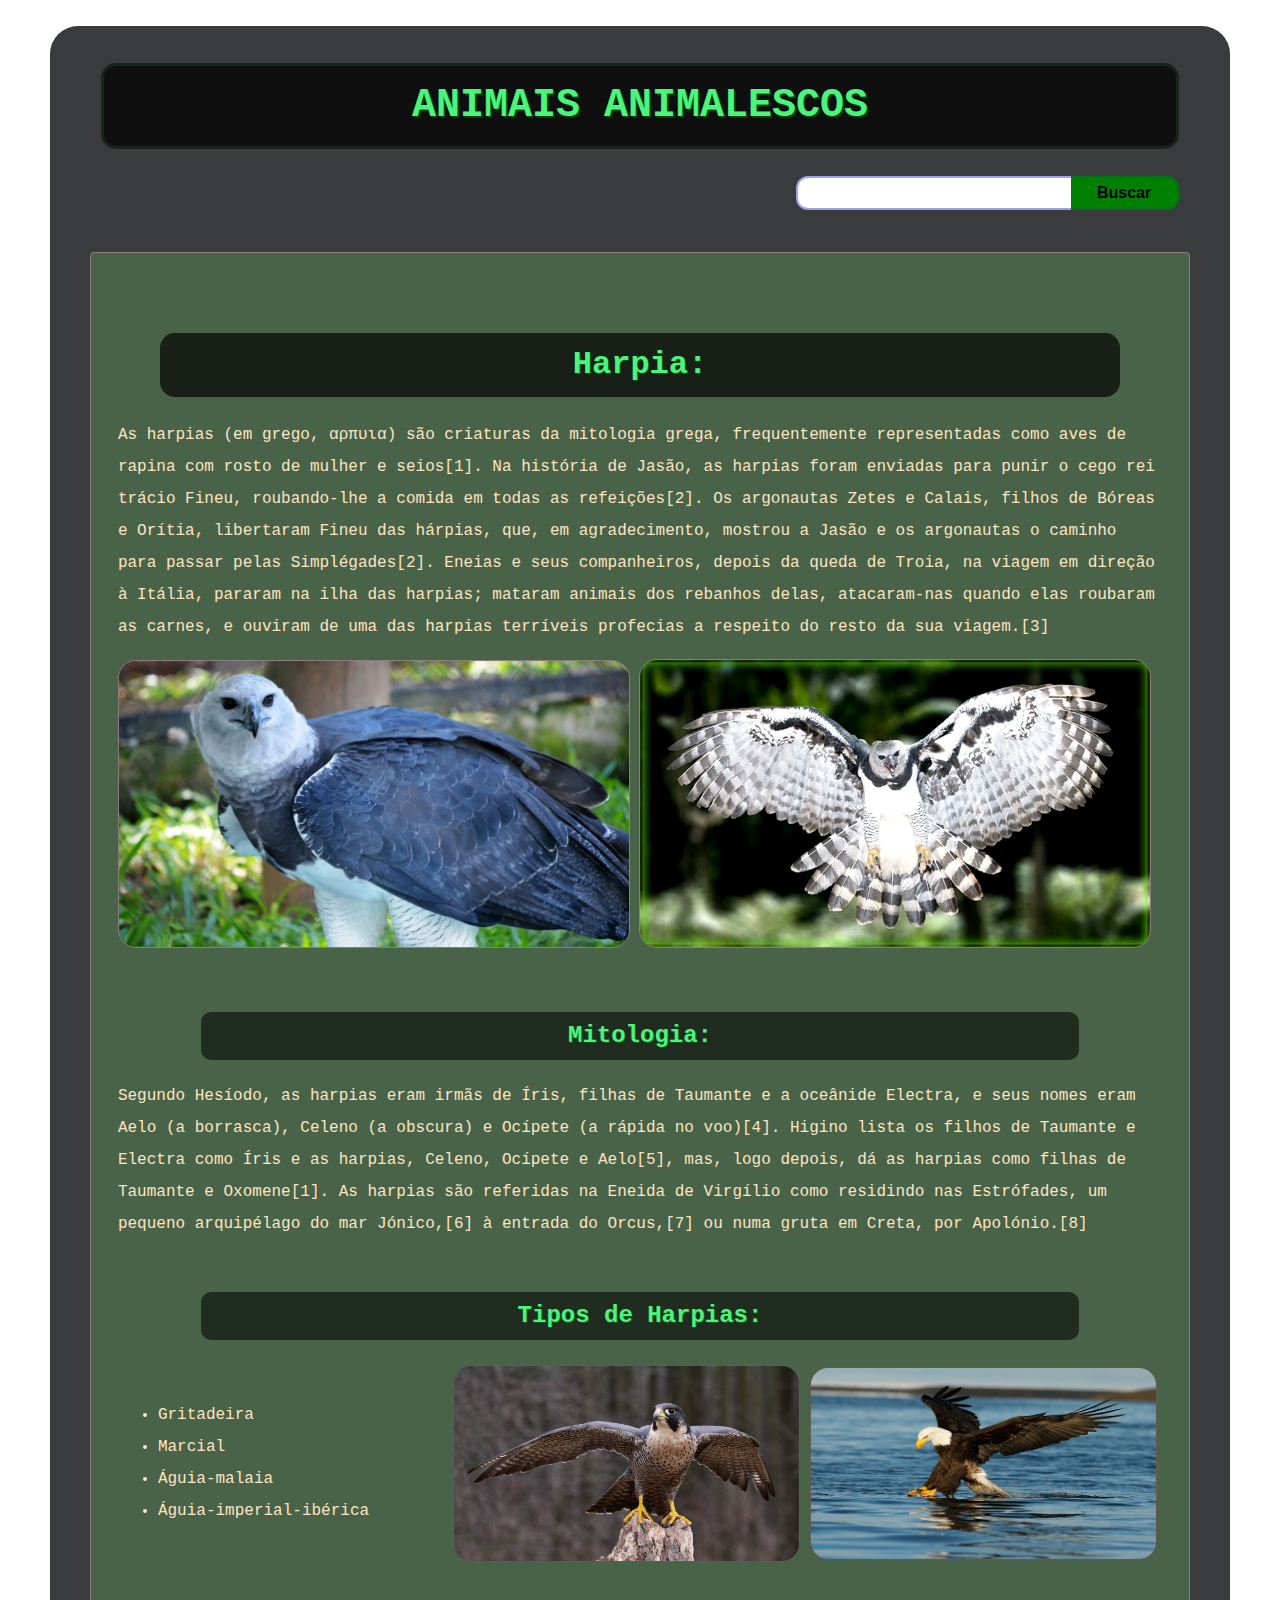
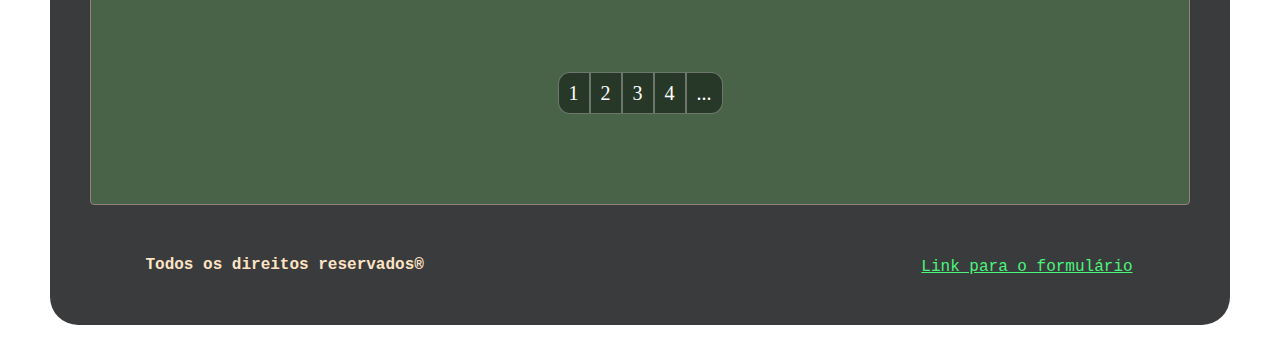
<file: index.html>
<!DOCTYPE html>
<html lang="pt-br">
<head>
    <meta charset="UTF-8">
    <meta http-equiv="X-UA-Compatible" content="IE=edge">
    <meta name="viewport" content="width=device-width, initial-scale=1.0">
    <link rel="stylesheet" href="./styles/css01.css">
    <link rel="shortcut icon" href="./images/html-favicon.png" type="image/x-icon">
    <title> Homepage </title>
</head>
<body>
    <div id="fundo_suave">
        <header>
            <h1>ANIMAIS ANIMALESCOS</h1>
            <div id="bar">
                <input type="text" id="input-bar">
                <button id="button-bar"> Buscar </button>
            </div>
            <br>
        </header>
        <main>
            <br> 
            <h1>Harpia:</h1>
            <p>
                As harpias (em grego, αρπυια) são criaturas da mitologia grega, 
                frequentemente representadas como aves de rapina com rosto de mulher 
                e seios[1]. Na história de Jasão, as harpias foram enviadas para 
                punir o cego rei trácio Fineu, roubando-lhe a comida em todas as
                refeições[2]. Os argonautas Zetes e Calais, filhos de Bóreas e Orítia,
                libertaram Fineu das hárpias, que, em agradecimento, mostrou a Jasão 
                e os argonautas o caminho para passar pelas Simplégades[2]. Eneias e 
                seus companheiros, depois da queda de Troia, na viagem em direção à Itália, pararam na ilha das harpias; mataram animais dos rebanhos delas, atacaram-nas quando elas roubaram as carnes, e ouviram de uma
                das harpias terríveis profecias a respeito do resto da sua viagem.[3]
            </p>
            <span>
                <img src="./images/harpia.jpg" alt="Imagem da Harpia">
                <img src="./images/harpia3.jpg" alt="Imagem de Harpia">
            </span>
            <br> <br>
            <h2>Mitologia:</h2>
            <p>
            Segundo Hesíodo, as harpias eram irmãs de Íris, filhas de Taumante e a oceânide
            Electra, e seus nomes eram Aelo (a borrasca), Celeno (a obscura) e Ocípete (a rápida no voo)[4]. 
            Higino lista os filhos de Taumante e Electra como Íris e as harpias,
            Celeno, Ocípete e Aelo[5], mas, logo depois, dá as harpias como 
            filhas de Taumante e Oxomene[1].
            As harpias são referidas na Eneida de Virgílio como residindo nas Estrófades, 
            um pequeno arquipélago do mar Jónico,[6] à entrada do Orcus,[7] ou numa gruta 
            em Creta, por Apolónio.[8]
            <br> <br>
            <h2 id="tipos-aguias">Tipos de Harpias:</h2>
            <div class="div_lista">
                <ul class="lista">
                    <li>Gritadeira</li>
                    <li>Marcial</li>
                    <li>Águia-malaia</li>
                    <li>Águia-imperial-ibérica</li>
                </ul>
                <img src="./images/falcao.jpg" alt="Imagem_falcao" id="img01">
                <img src="./images/aguia-tipo1.jpg" alt="Imagem_harpia" id="img02">
            </div>
            <br> 
            <div class="number-pages">
                <a href="/pagina1.html">1</a>
                <a href="/pagina2.html">2</a>
                <a href="/pagina3.html">3</a>         
                <a href="/pagina4.html">4</a>    
                <span>...</span>
            </div>
            <br> <br>
        </main>
        <footer>
            <div class="rodape">
                <a href="form.html" id="link-to-form">Link para o formulário</a> 
                <b id="direitos">Todos os direitos reservados®</b>
            </div>
        </footer>  
    </div>
</body>
</html>
</file>
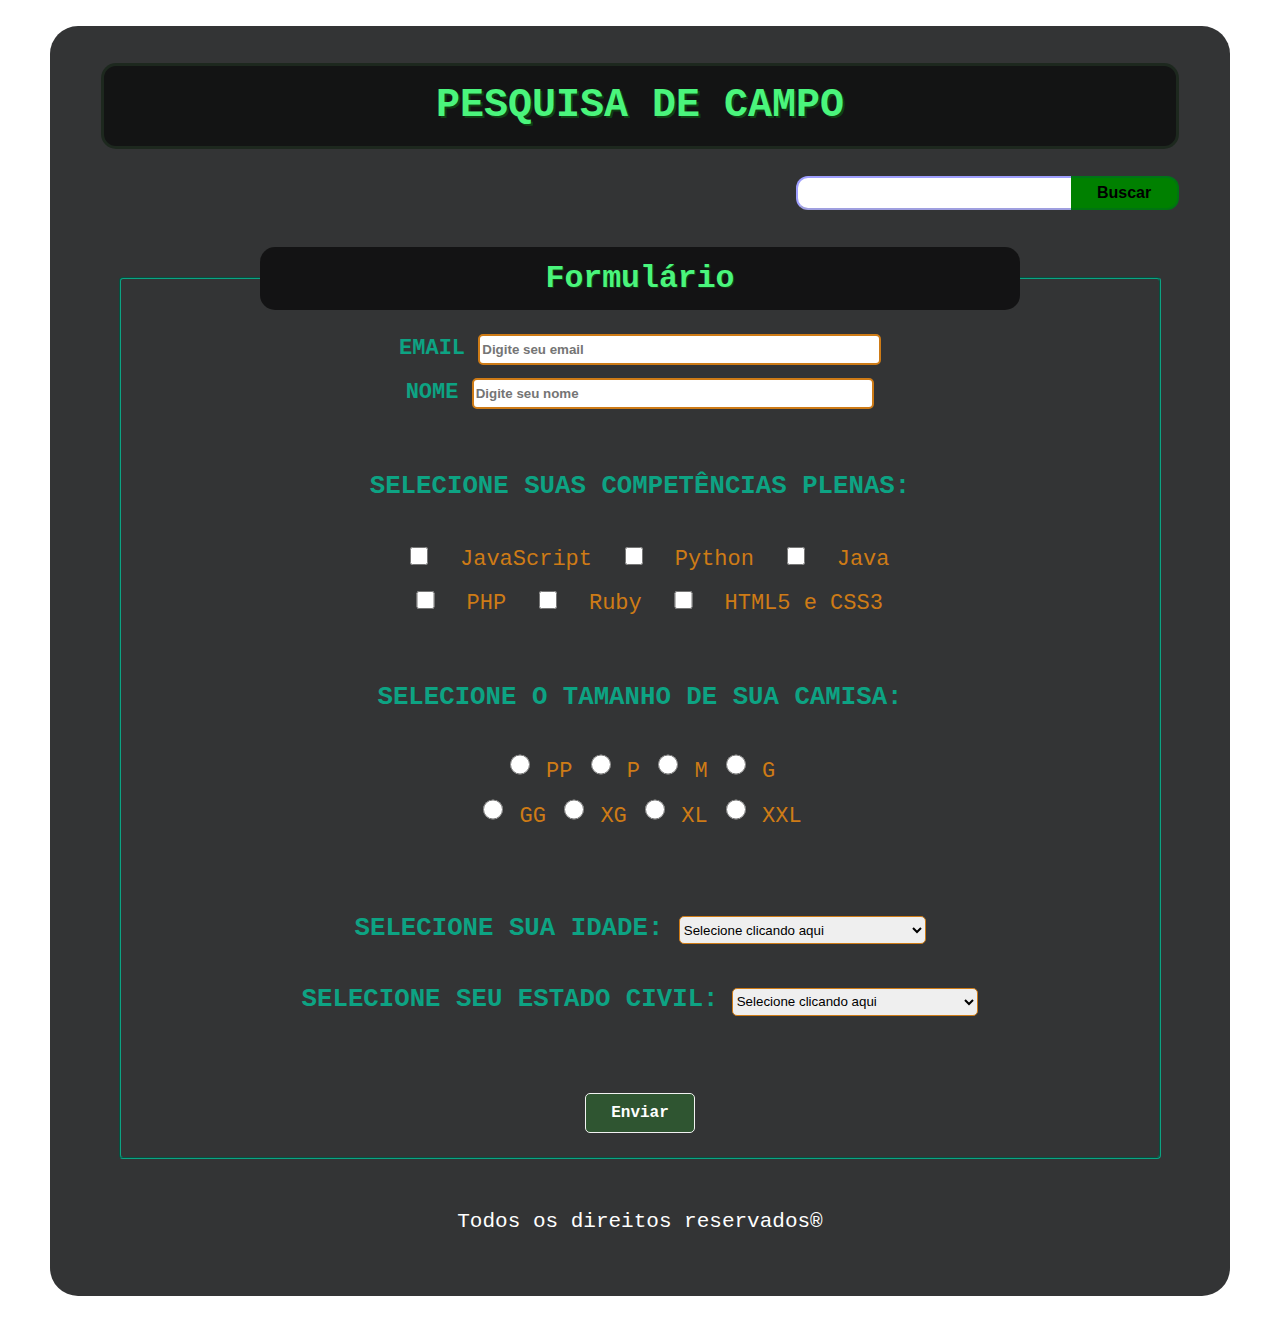
<file: form.html>
<!DOCTYPE html>
<html lang="pt-br">
<head>
    <meta charset="UTF-8">
    <meta http-equiv="X-UA-Compatible" content="IE=edge">
    <meta name="viewport" content="width=device-width, initial-scale=1.0">
    <link rel="stylesheet" href="./styles/css02.css">
    <link rel="shortcut icon" href="images/css-favicon.png" type="image/x-icon">
    <title>Formulário</title>
</head>
<body>
    <div id="fundo-suave">
        <header>
            <h1>PESQUISA DE CAMPO</h1>
            <div id="bar">
                <input type="text" id="input-bar">
                <button id="button-bar">Buscar</button>
            </div>
        </header>
        <main>
            <fieldset id="fieldset">
                <legend>
                    <h2>Formulário</h2>
                </legend>
                <form action="./response.html" method="get">

                    <section id="section01">
                        <span>
                            <label for="email">Email</label>
                            <input type="email" id="email" name="email" placeholder="Digite seu email" required>
                        </span> <br>
                        <span>
                            <label for="nome">Nome</label>
                            <input type="text" id="nome" name="nome" placeholder="Digite seu nome" minlength="3" maxlength="35" required>
                        </span>
                    </section>

                    <section id="section02">
                        <h3>Selecione suas competências Plenas:</h3>
                        <span>
                            <input type="checkbox" id="javascript" name="javascript" value="1">
                            <label for="javascript">JavaScript</label>
                            
                            <input type="checkbox" id="python" name="python" value="2">
                            <label for="python">Python</label>
                            
                            <input type="checkbox" id="java" name="java" value="3">
                            <label for="java">Java</label> 

                        </span> <br>
                        <span>
                            <input type="checkbox" id="php" name="pdp" value="4">
                            <label for="php">PHP</label>

                            <input type="checkbox" id="ruby" name="ruby" value="5">
                            <label for="ruby">Ruby</label>

                            <input type="checkbox" id="html_css" name="html_css" value="6">
                            <label for="html_css">HTML5 e CSS3</label>
                        </span>
                    </section>

                    <section id="section03">
                        <h3>Selecione o tamanho de sua camisa:</h3>        
                        <span>
                            <input type="radio" name="choice" id="PP" value="1">
                            <label for="PP">PP</label>
        
                            <input type="radio" name="choice" id="P" value="2">
                            <label for="P">P</label>
        
                            <input type="radio" name="choice" id="M" value="3">
                            <label for="M">M</label>
        
                            <input type="radio" name="choice" id="G" value="4">
                            <label for="G">G</label>
                        </span> <br>
                        <span>
                            <input type="radio" name="choice" id="GG" value="5">
                            <label for="GG">GG</label>
        
                            <input type="radio" name="choice" id="XG" value="6">
                            <label for="XG">XG</label>
        
                            <input type="radio" name="choice" id="XL" value="7">
                            <label for="XL">XL</label>
        
                            <input type="radio" name="choice" id="XXL" value="8">
                            <label for="XXL">XXL</label>
                        </span>
                    </section>
                    <br>
                    <section id="section04">
                        <h3 class="inline"> Selecione sua idade: </h3>
                        <select name="idade" id="idade">
                            <option value="0" selected>Selecione clicando aqui</option>
                            <option value="1">Menos de 12 anos</option>
                            <option value="2">De 12 aos 18 anos</option>
                            <option value="3">De 19 aos 25 anos</option>
                            <option value="4">De 26 aos 45 anos</option>
                            <option value="5">De 46 aos 60 anos</option>
                            <option value="6">Acima de 61 anos</option>
                        </select>
                    </section>
                    <section id="section05">
                        <h3 class="inline">Selecione seu estado civil:</h3>
                        <select name="status" id="status">
                            <option value="0">Selecione clicando aqui</option>
                            <option value="1">Solteiro(a)</option>
                            <option value="2">Casado(a)</option>
                            <option value="3">Divorciado(a)</option>
                            <option value="4">Viuvo(a)</option>
                            <option value="5">Amigado(a)</option>
                        </select>
                    </section>
                    <br>
                    <section>
                        <button id="button-submit"type="submit">Enviar</button>
                    </section>
                </form>
            </fieldset>
        </main>
        <footer>
            <span id="direitos-reservados">
                Todos os direitos reservados®
            </span>
        </footer>
    </div>
</body>
</html>
</file>
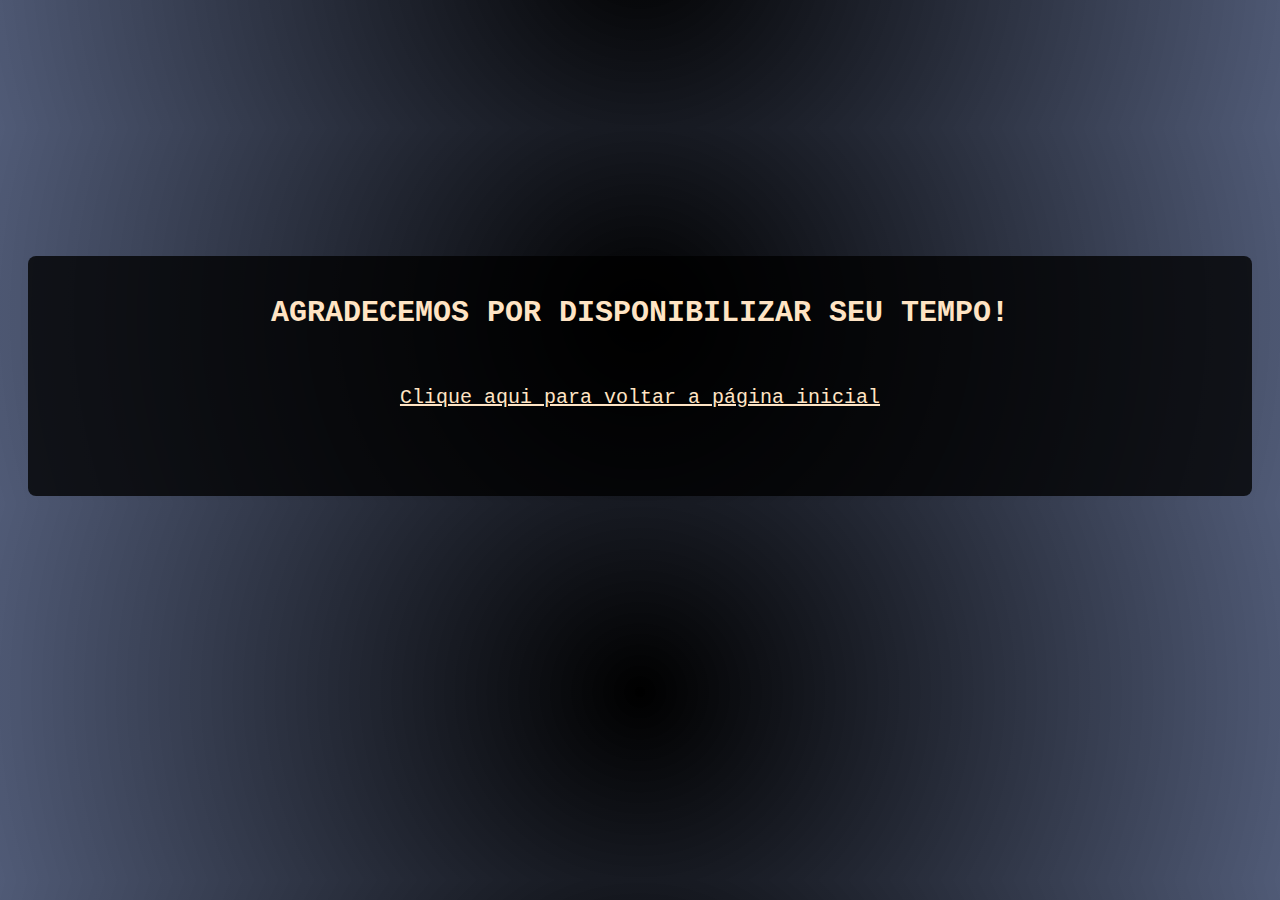
<file: response.html>
<!DOCTYPE html>
<html lang="pt-br">
<head>
    <meta charset="UTF-8">
    <meta http-equiv="X-UA-Compatible" content="IE=edge">
    <meta name="viewport" content="width=device-width, initial-scale=1.0">
    <link rel="stylesheet" href="./styles/css03.css">
    <title>Response</title>
</head>
<body>
    <div id="fundo-suave">
        <h1>Agradecemos por disponibilizar seu tempo!</h1>
        <br> <br>
        <a href="./index.html">Clique  aqui para voltar a página inicial</a>
    </div>
</body>
</html>
</file>
<file: styles/css01.css>
body {
    background-image: url("https://mir-s3-cdn-cf.behance.net/project_modules/max_1200/da130c109346193.5fd19bc054864.jpg");
    background-size: cover; 
    font-family: 'Courier New', Courier, monospace;
    font-size: 16px;
    line-height: 2.0;
	margin: 2%;
    color: bisque;
}
header {
    padding: 1%;
    /*background-color: rgba(9, 10, 11, 0.663)*/;
    border: none;
    margin-left: -2%;
    margin-right: -2%;
}
img {
    border-radius: 18px;
}
main span img{
    border-style: solid;
    transition: 0.3s;
}
main span img:hover {
    transform: scale(1.15);
    border-width: 1.5px;
    border-color: rgba(218, 221, 41, 0.945);
    box-shadow: 1px 1px 5px 3px rgb(202, 232, 134);
}
header > h1 {
    text-align: center;
    color: #4AF57C;
    text-shadow: 2.0px 2.0px rgba(0, 255, 21, 0.201);
    font-weight: bolder;
    font-size: 40px;
    background-color: #000000bc;
    border-radius: 15px;
    border-style: solid;
    border-color: #7ef58a17;
    border-width: 3px;
    box-sizing: border-box;
}
header > h1:hover {
    background-color: rgba(0, 0, 255, 0.377);
}
header > div {
    text-align: right;
}
main {
    background-color: rgba(120, 225, 106, 0.245);
    margin-left: -2%;
    margin-right: -2%;
    border-radius: 4px;
    padding: 2.5%;
    border-style: solid;
    border-color: #937f7f;
    border-width: thin;
    box-sizing: border-box;
}
footer {
    /*background-color: rgb(37 60 42 / 45%);*/
    margin-left: -2%;
    margin-right: -2%;
}
main > h1 {
    text-align: center;
    font-weight: bolder;
    color: #4AF57C;
    background-color: #000000ae;
    border-radius: 15px;
    margin-left: 4%;
    margin-right: 4%;
    text-shadow: 1.2px 1.2px rgba(0, 255, 21, 0.201);
}
main > h1:hover {
    background-color: rgba(0, 0, 255, 0.377);
}
main h2:hover {
    background-color: rgba(0, 0, 255, 0.377);
}
main h2 {
    text-align: center;
    font-weight: bolder;
    color: #4AF57C;
    background-color: #0000008d;
    border-radius: 10px;
    margin-left: 8%;
    margin-right: 8%;
    text-shadow: 1.2px 1.2px rgba(0, 255, 21, 0.201);
}
.rodape a {
    float: right;
    margin: 2px;
}
.rodape {
    padding-left: 5%;
    padding-right: 5%;
    padding-bottom: 4%;
    padding-top: 4%;
}
.div_lista {
    display: inline-flex;
    align-items: center;
}
ul.lista {
    width: 33%;
    height: 100%;
}
img#img01 {
    width: 33%;
    height: 100%;
    margin: 0.5%;
    border-style: solid;
    border-width: 1px;
    border-color: #675656e6;
    border-style: solid;
    transition: 0.3s;
}
img#img02 {
    width: 33%;
    height: 100%; 
    margin: 0.5%;
    border-style: solid;
    border-width: 1px;
    border-color: #675656e6;
    border-style: solid;
    transition: 0.3s;
}
.div_lista img:hover {
    transform: scale(1.2);
    border-width: 3.5px;
    border-color: rgba(218, 221, 41, 0.945);
    box-shadow: 1px 1px 5px 3px rgb(202, 232, 134);
}
main span img {
    width: 49%;
    height: 100%;
    display: inline-flex;
    border-color: #937f7fe6;
    border-style: solid;
    border-width: 1px;
    box-sizing: border-box;
}
input[type="text"] {
    width: 25%;
    height: 28px;
    border-radius: 12px 0px 0px 12px;
    border-style: outset;
    border-right: none;
    border-color: rgba(0, 0, 255, 0.377);
}
button#button-bar:hover {
    background-color: rgba(0, 0, 255, 0.377);
}
button#button-bar  {
    width: 10%;
    height: 28spx;
    border-radius: 0px 12px 12px 0px;
    border-style: outset;
    border-left: none;
    background-color: green;
    border-color:rgba(0, 0, 255, 0.09);
    font-size: 16px;
    font-weight: bolder;
    cursor: pointer;
}
#bar {
	display: flex;
	justify-content: flex-end;
}
#fundo_suave {
    background-color: rgba(9, 10, 11, 0.801);
    border-radius: 28px;
    padding-left: 5%;
    padding-right: 5%;
    margin: 2%;
}
.number-pages {
    letter-spacing: 5%;
    font-size: 18px;
    display: flex;
    justify-content: center;
}
.number-pages span {
    border-radius: 0px 12px 12px 0px;
}
.number-pages a:first-child {
    border-radius: 12px 0px 0px 12px;
}
.number-pages a {
    text-decoration: none;
}
.number-pages > a, .number-pages > span {
    font-family: "Comic Sans MS", "Comic Sans", cursive;
    font-size: 20px;
    border-style: solid;
    color: white;
    /*font-weight: 900;*/
    border-color: rgba(255, 255, 255, 0.316);
    border-width: 1px;
    padding: 0px 10px;
    max-height: 10%;
    transition: all 0.3s;
    background-color: #0000006f;
    margin-top: 10%;
}
.number-pages > a:hover {
    font-size: 25px;
    padding: 0px 12px;
    background-color: rgba(0, 0, 255, 0.377);
}
.rodape > a {
    color: #4AF57C;
}

@media (max-width: 760px) {
    #button-bar {
        min-width: 23%;
        font-size: 12px;
    }
    input[type="text"] {
        width: 35%;
    }
    div.div_lista {
        display: block;
        text-align: center;
    }
    ul.lista {
        width: 85%;
        text-align: center;
    }
    #img01, #img02 {
        min-width: 45%;
        margin: 1px
    }
}
@media (max-width: 317px) {
    header > h1 {
        font-size: 30px;
    }
}
@media (max-width: 600px) {
    #img01, #img02 {
        min-width: 85%;
    }
    main span img {
        min-width: 85%;
    }
    main {
        text-align: center;
    }
    #link-to-form {
        min-width: 100%;
        text-align: center;
        margin-top: 10px;
        margin-bottom: 15px;
    }
    .rodape {
        text-align: center;
    }
}
</file>
<file: styles/css02.css>
body {
    font-size: 21px;
    font-family: 'Courier New', Courier, monospace;
    text-align: center;
    background-image: url("https://i.pinimg.com/originals/f3/4b/2e/f34b2e941cafcd25ac6f34202f9840d9.jpg");
    background-size: cover;
    line-height: 2.0;
    margin: 2%;
    color: rgb(206, 123, 22);
}
header {
    padding: 1%;
    /*background-color: rgba(9, 10, 11, 0.663)*/;
    border: none;
    margin-left: -2%;
    margin-right: -2%;
}
main {
    margin-left: -2%;
    margin-right: -2%;
    border-radius: 4px;
    padding: 2.5%;
    padding-bottom: 0;
} 
#fundo-suave {
    background-color: rgba(9, 10, 11, 0.829);
    border-radius: 28px;
    padding-left: 5%;
    padding-right: 5%;
    margin: 2%;
}
header h1 {
    text-align: center;
    color: #4AF57C;
    text-shadow: 2.0px 2.0px rgba(0, 255, 21, 0.201);
    font-weight: bolder;
    font-size: 40px;
    background-color: #0000009d;
    border-radius: 15px;
    border-style: solid;
    border-color: #7ef58a17;
    border-width: 3px;
    box-sizing: border-box;
}
header h1:hover {
    background-color: rgba(0, 0, 255, 0.377);
}
button#button-bar:hover {
    background-color: rgba(0, 0, 255, 0.377);
    cursor: pointer;
}
button#button-bar  {
    width: 10%;
    height: 28spx;
    border-radius: 0px 12px 12px 0px;
    border-style: outset;
    border-left: none;
    background-color: green;
    border-color:rgba(0, 0, 255, 0.09);
    font-size: 16px;
    font-weight: bolder;
}
#bar {
	display: flex;
	justify-content: flex-end;
}
header #bar #input-bar {
    width: 25%;
    height: 28px;
    border-radius: 12px 0px 0px 12px;
    border-style: outset;
    border-right: none;
    border-color: rgba(0, 0, 255, 0.377);
}
#fieldset {
    border-radius: 4px;
    border-color: rgb(13, 163, 131);
}
#fieldset legend {
    padding-bottom: 0px;
    text-align: center;
    font-weight: bolder;
    color: #4AF57C;
    background-color: #0000009e;
    border-radius: 15px;
    text-shadow: 1.2px 1.2px rgba(0, 255, 21, 0.201);
    width: 75%;
    height: 40%;
}
#fieldset legend:hover {
    background-color: rgba(0, 0, 255, 0.377);
}
#fieldset legend h2 {
    margin: 0px;
}
form {
    font-size: 22px;
    text-align: center;
}
form h3, #section01 label{
    color: rgb(13, 163, 131);
    text-transform: uppercase;
    font-weight: bolder;
}
section {
    padding: 10px;
}
#section01 input {
    width: 40%;
    height: 25px;
    border-radius: 5px;
    border-style: solid;
    border-color: rgb(206, 123, 22);
}
#section02 input {
    width: 5%;
    height: 18px;
    border-radius: 5px;
    border-style: solid;
}
#section03 input {
    width: 20px;
    height: 25px;
}
#section04 select, #section05 select {
    width: 25%;
    height: 28px;
    border-radius: 5px;
    border-style: solid;
    border-color: rgb(206, 123, 22);
}
#button-submit {
    font-family: 'Courier New', Courier, monospace;
    background-color: #22ec222e;
    border-color:#f2f2f2;
    border-radius: 5px;
    border-style: solid;
    color: white;
    border-width: 1px;
    padding: 10px 25px;
    text-align: center;
    text-decoration: none;
    display: inline-block;
    font-size: 16px;
    font-weight: bolder;
}
#button-submit:hover {
    background-color: rgba(0, 0, 255, 0.377);
    cursor: pointer;
}
#direitos-reservados {
    color: white;
}
footer {
    padding-left: 5%;
    padding-right: 5%;
    padding-bottom: 5%;
    padding-top: 4%;
}
.inline {
    display: inline;
}

@media (max-width: 760px) {
    #button-bar {
        min-width: 20%;
        font-size: 12px;
    }
    input[type="text"] {
        width: 35%;
    }
}
@media (max-width: 780px) {
    .inline {
        display: block;
        margin-top: 0;
        margin-bottom: 0;
    }
    #idade, #status {
        min-width: 50%;
        min-height: 33px;
    }
    #email, #nome {
        min-width: 50%;
    }
}
@media (max-width: 520px) {
    header h1 {
        font-size: 35px;
    }
    #fieldset legend h2 {
        font-size: 28px;
    }
}
input {
    color: black;
    font-weight: bold;
}
@media (max-width: 580px) {
    #section02 span {
        font-size: 18px;
    }
    #section02 span label {
        margin: 0;
        padding: 0;
    }
    #section02 span input {
    margin: 0;
    padding: 0;
}
}
</file>
<file: styles/css03.css>
* {
    font-family: 'Courier New', Courier, monospace;
    font-size: 20px;
	margin-top: 10%;
    color: bisque;
    text-align: center;
}
body {
    background: rgb(0,0,0);
    background: radial-gradient(circle, rgba(0,0,0,1) 0%, rgba(23,37,74,0.7539390756302521) 100%);
}
h1 {
    text-transform: uppercase;
    font-size: 30px;
    margin: 0;
    margin-bottom: 10px;
    margin-top: 10px;
}
a {
    background-color: none;
}
#fundo-suave {
    display: block;
    background-color:rgba(0, 0, 0, 0.784);
    border-radius: 8px;
    margin-left: 20px;
    margin-right: 20px;
    padding: 30px;
    height: 180px;
}
</file>
